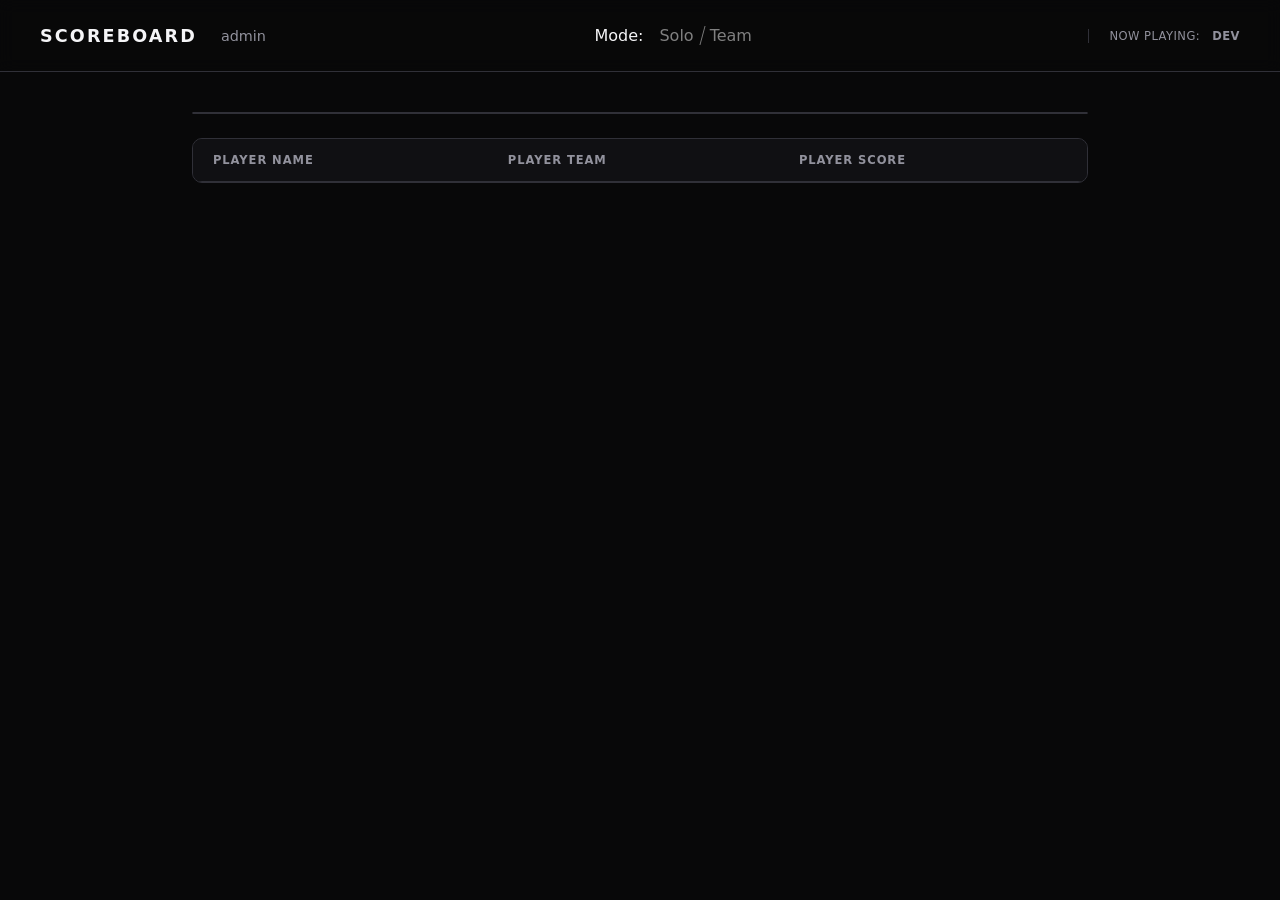
<file: static/index.html>
<head>
    <title>scoreboard</title>

    <link
        rel="stylesheet"
        href="./index.css"
    >

    <script
        async
        src="./index.mjs"
        type="module"
    ></script>

    <script
        async
        src="./announcement.mjs"
        type="module"
    ></script>
    
    <script
        async
        src="./color.mjs"
        type="module"
            ></script>
</head>

<body>
    <div
        id="winnerBanner"
        hidden
    >
        <div class="winnerText">
            <span class="winnerName"></span>
            <span>wins!</span>
        </div>

        <div class="winnerTimer">
            <div class="winnerTimerBar"></div>
        </div>
    </div>


    <nav>
        <div>
            <a
                id="title"
                href="/"
            >
                SCOREBOARD
            </a>

            <a href="/admin.html">
                admin
            </a>
        </div>


        <div id="gameMode">
            <span "gameModeHeading">Mode:</span>
            <div id="gameModeStatus">
                <div class="option">
                    <span class="playerMode">Solo</span>
                </div>
                <div class="option">
                    <span class="teamMode">Team</span>
                </div>
            </div>
            <script type="module" src="gamemode.mjs"></script>
        </div>
        <div id="navStatus">
            <p id="np">
                Now playing:
                <span id="playing">dev</span>
            </p>
        </div>
    </nav>


    <div id="pageBody">
        <div id="mainView">

            <div id="teams">
                <table>
                    <tbody>
                        <template>
                            <tr>
                                <td class="teamName"></td>
                                <td class="teamTotalScore"></td>
                            </tr>
                        </template>
                    </tbody>
                </table>
            </div>


            <div id="scores">
                <table>
                    <thead>
                        <tr>
                            <th>Player Name</th>
                            <th>Player Team</th>
                            <th>Player Score</th>
                        </tr>
                    </thead>

                    <tbody>
                        <template>
                            <tr>
                                <td class="name">
                                    name
                                </td>

                                <td class="team">
                                    team
                                </td>

                                <td class="score">
                                    score
                                </td>
                            </tr>
                        </template>
                    </tbody>
                </table>
            </div>


        </div>
    </div>
</body>
</file>
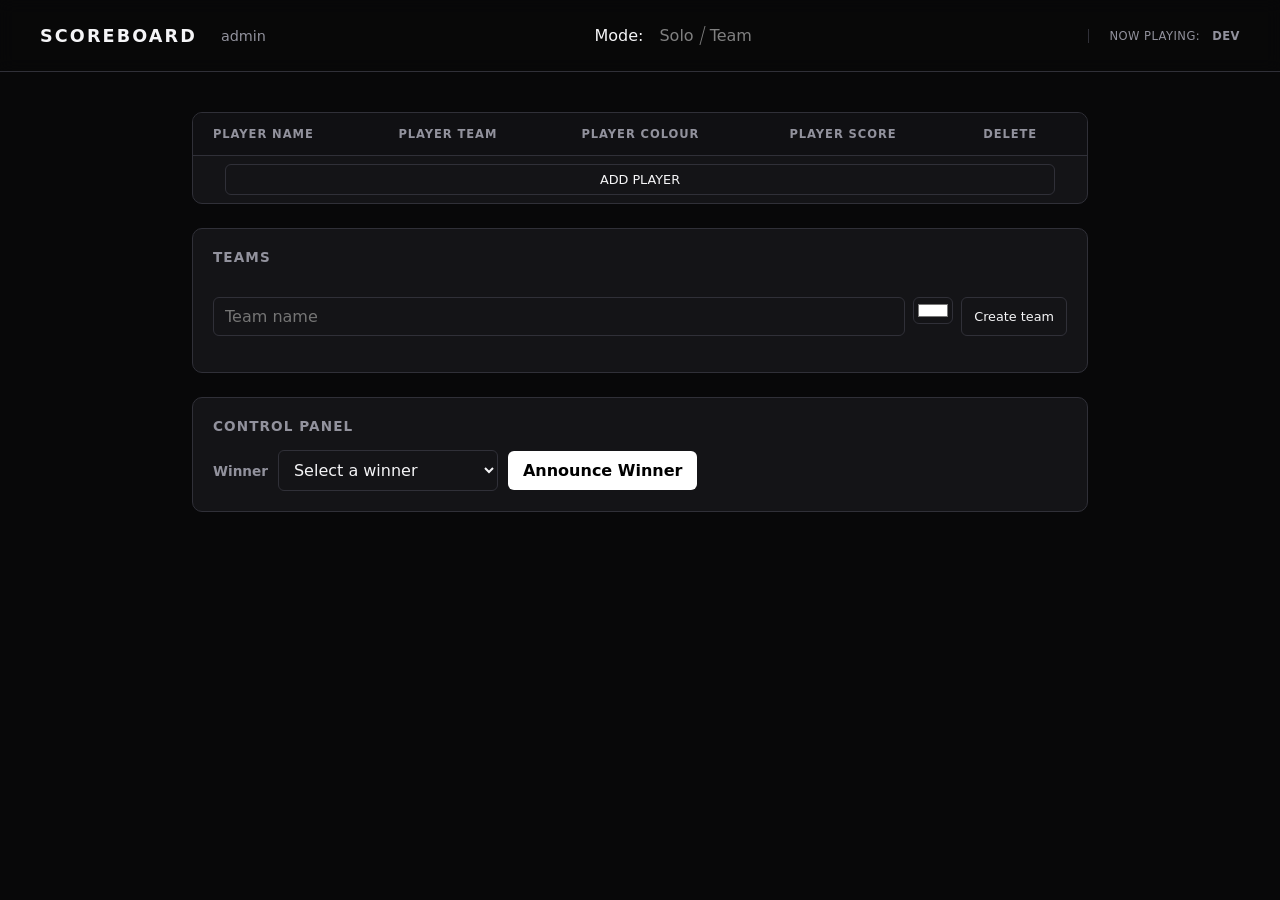
<file: static/admin.html>
<head>
    <title>scoreboard admin</title>
    <link rel="stylesheet" href="./index.css">
</head>

<body>
    <nav>
        <div>
            <a id="title" href="/">SCOREBOARD</a>
            <a href="/admin.html">admin</a>
        </div>


         <div id="gameMode">
            <span "gameModeHeading">Mode:</span>
            <div id="gameModeStatus">
                <div class="option">
                    <span class="playerMode">Solo</span>
                </div>
                <div class="option">
                    <span class="teamMode">Team</span>
                </div>
            </div>
            <script type="module" src="gamemode.mjs"></script>
        </div>
        <p id="np">
            Now playing:
            <span id="playing">dev</span>
        </p>
    </nav>

    <div id="pageBody">
        <div id="mainView">
            <div id="players">
                <table>
                    <thead>
                        <tr>
                            <th>Player Name</th>
                            <th>Player Team</th>
                            <th>Player Colour</th>
                            <th>Player Score</th>
                            <th>Delete</th>
                        </tr>
                    </thead>

                    <tbody>
                        <template id="player">
                            <tr>
                                <td class="name" contenteditable="true" onkeydown="editName(event)" onblur="saveName(event)">name</td>

                                <td class="team">
                                    <select class="teamSelect"></select>
                                </td>
                                <td class="playerColPicker">
                                    <input class="teamColor" type="color" value="#ffffff" title="Team color"
                                        onchange="setPlayerColor(event)">
                                </td>
                                <td
                                    class="score"
                                    contenteditable="true"
                                    onkeydown="editScore(event)"
                                    onblur="saveScore(event)"
                                >75</td>
                                <td class="delete" onclick="deletePlayer(event)">
                                    <span>XXX</span>
                                </td>
                            </tr>
                        </template>
                    </tbody>
                </table>
                <script src="addPlayer.mjs" type="module"></script>
                <button id="addPlayer" onclick="addPlayer(event)">ADD PLAYER</button>
            </div>

            <div id="teamManager">
                <div class="adminPanelHeader">
                    <h2>Teams</h2>
                </div>

                <div id="teams">
                    <template id="team">
                        <div class="teamAdmin">
                            <input
                                class="teamColor"
                                type="color"
                                value="#ffffff"
                                title="Team color"
                            >

                            <span class="teamName">Team</span>

                            <button
                                class="deleteTeam"
                                onclick="deleteTeam(event)"
                            >
                                Delete
                            </button>
                        </div>
                    </template>
                </div>

                <form id="createTeam">
                    <input
                        id="newTeamName"
                        type="text"
                        placeholder="Team name"
                        maxlength="32"
                        autocomplete="off"
                        required
                    >

                    <input
                        id="newTeamColor"
                        type="color"
                        value="#ffffff"
                        title="Team color"
                    >

                    <button type="submit">
                        Create team
                    </button>
                </form>
            </div>

            <div id="controlPanel">
                <div class="adminPanelHeader">
                    <h2>Control Panel</h2>
                </div>

                <div id="winnerControls">
                    <label for="winnerSelect">
                        Winner
                    </label>

                    <select id="winnerSelect">
                        <option value="">
                            Select a winner
                        </option>
                    </select>

                    <button id="announceWinner">
                        Announce Winner
                    </button>
                </div>
            </div>

        </div>
    </div>
    <script type="module" src="./admin.mjs"></script>
</body>
</file>
<file: static/index.css>
:root {
    color-scheme: dark;

    --bg: #080809;
    --surface: #141417;
    --surface-hover: #1c1c21;
    --border: #303038;
    --text: #f5f5f7;
    --muted: #92929d;
    --accent: #ffffff;
    --danger: #ff5c5c;

    font-family:
        Inter,
        ui-sans-serif,
        system-ui,
        -apple-system,
        BlinkMacSystemFont,
        "Segoe UI",
        sans-serif;
}


/* ==================================================
   Global
   ================================================== */

* {
    box-sizing: border-box;
}

html,
body {
    margin: 0;
    min-height: 100%;
}

body {
    background-color: var(--bg);
    color: var(--text);
    font-size: 16px;
    --theme-primary: var(--winning-color);
    /*
     * Subtle geometric texture.
     *
     * The background remains almost entirely black.
     * The triangles are intentionally very dark and
     * widely spaced so they don't compete with the UI.
     */

    background-image:
        linear-gradient(
            135deg,
            transparent 0 49.5%,
            var(--theme-primary) 50%,
            transparent 50.5%
        ),
        linear-gradient(
            315deg,
            transparent 0 49.5%,
            var(--theme-primary) 50%,
            transparent 50.5%
        );

    background-size:
        260px 260px,
        340px 340px;

    background-position:
        30px 70px,
        170px 210px;

    background-attachment: fixed;
}

a {
    color: var(--text);
    text-decoration: none;
}

a:hover {
    text-decoration: underline;
}


/* ==================================================
   Navigation
   ================================================== */

nav {
    height: 72px;
    padding: 0 40px;

    display: flex;
    align-items: center;
    justify-content: space-between;

    border-bottom: 1px solid var(--border);

    background:
        rgba(8, 8, 9, 0.88);

    backdrop-filter: blur(8px);
}

nav > div:first-child {
    display: flex;
    align-items: center;
    gap: 24px;
}

#title {
    font-size: 1.1rem;
    font-weight: 800;
    letter-spacing: 0.12em;
}

nav > div:first-child > a:not(#title) {
    color: var(--muted);
    font-size: 0.9rem;
}

nav > div:first-child > a:not(#title):hover {
    color: var(--text);
}


/* ==================================================
   Player identity
   ================================================== */

#playerIdentity {
    margin: 0 32px 0 auto;

    color: var(--muted);
    font-size: 0.8rem;
    white-space: nowrap;
}

#playerName {
    width: 120px;
    min-height: 28px;

    margin-left: 4px;
    padding: 3px 7px;

    display: inline-block;

    border: 1px solid #555;
    border-radius: 4px;

    background: #111;
    color: #fff;

    outline: none;

    font: inherit;
    font-weight: 700;

    cursor: text;
}

#playerName:focus {
    border-color: #888;
    background: #161619;
}


/* ==================================================
   Now playing
   ================================================== */

#navStatus {
    display: flex;
    align-items: center;
    gap: 24px;
}

#navStatus p {
    margin: 0;
}

#np {
    padding-left: 20px;

    border-left: 1px solid var(--border);

    color: var(--muted);
    font-size: 0.72rem;
    letter-spacing: 0.04em;
    text-transform: uppercase;
}

#playing {
    margin-left: 8px;

    color: var(--muted);
    font-weight: 700;
}


/* ==================================================
   General layout
   ================================================== */

#mainView {
    margin: auto 15%;
    display: flex;
    flex-direction: column;
    gap: 24px;
}

#mainView > div {
    background: var(--surface);
    border: 1px solid var(--border);
    border-radius: 10px;
    overflow: hidden;
}


/* ==================================================
   Public scoreboard layout
   ================================================== */

#pageBody {
    width: 100%;
    margin: 40px auto;

    display: grid;
    grid-template-columns: minmax(0, 1fr);
    gap: 24px;
}

/* ==================================================
   Tables
   ================================================== */

table {
    width: 100%;
    border-collapse: collapse;
    table-layout: auto;
}

th {
    padding: 14px 20px;

    background: #101013;
    color: var(--muted);

    font-size: 0.72rem;
    font-weight: 700;
    letter-spacing: 0.08em;
    text-align: left;
    text-transform: uppercase;
}

td {
    padding: 17px 20px;
    border-top: 1px solid var(--border);
}

tbody tr {
    transition:
        filter 100ms ease,
        background-color 100ms ease;
}

tbody tr:hover {
    filter: brightness(1.12);
}


/* ==================================================
   Player score table
   ================================================== */

#scores {
    width: 100%;
    min-width: 0;
    overflow-x: auto;
}

#scores table {
    width: 100%;
}

#scores tbody tr {
    /*
     * The JavaScript supplies --team-color.
     *
     * Only a very small amount of the team color
     * is mixed into the background.
     */
    background:
        color-mix(
            in srgb,
            var(--team-color, #ffffff) 5%,
            var(--surface)
        );
}

#scores tbody tr:hover {
    background:
        color-mix(
            in srgb,
            var(--team-color, #ffffff) 9%,
            var(--surface-hover)
        );
}

#scores .score {
    width: 120px;

    text-align: right;
    font-variant-numeric: tabular-nums;
    font-weight: 700;
}


/* ==================================================
   Team colors
   ================================================== */


#teams tbody tr {
    border-left: 5px solid var(--team-color);

    background:
        color-mix(
            in srgb,
            var(--team-color) 10%,
            var(--surface)
        );
}

#teams .teamName {
    color: var(--team-color);
    font-weight: 700;
}

#teams .teamTotalScore {
    color: var(--team-color);
    font-weight: 800;
}

#teams td {
    padding-top: 14px;
    padding-bottom: 14px;
}


/* ==================================================
   Player selection
   ================================================== */

#selectPlayer {
    display: flex;
    flex-direction: column;
    gap: 8px;

    padding: 16px;

    background: var(--surface);
    border: 1px solid var(--border);
    border-radius: 10px;
}

#selectPlayer > div {
    min-height: 52px;
    padding: 10px 14px;

    display: flex;
    align-items: center;
    gap: 12px;

    background: #101013;
    border: 1px solid var(--border);
    border-radius: 7px;

    cursor: pointer;

    transition:
        background 100ms ease,
        border-color 100ms ease,
        transform 100ms ease;
}

#selectPlayer > div:hover {
    background: var(--surface-hover);
    border-color: #50505a;
    transform: translateX(2px);
}

#selectPlayer > div:active {
    transform: translateX(2px) scale(0.99);
}

#selectPlayer .name {
    margin: 0;
    font-weight: 600;
}

#selectPlayer .mytest {
    width: 8px;
    height: 8px;

    flex: 0 0 auto;

    border-radius: 50%;
    background: #55555e;
}


/* ==================================================
   Disabled player selection
   ================================================== */

#selectPlayer.disabled {
    opacity: 0.35;
    filter: grayscale(1);
}

#selectPlayer.disabled > div {
    cursor: not-allowed;
    pointer-events: none;
}

#selectPlayer.disabled > div:hover {
    background: #101013;
    border-color: var(--border);
    transform: none;
}


/* ==================================================
   Contenteditable
   ================================================== */

[contenteditable="true"] {
    cursor: text;
    outline: none;
}

[contenteditable="true"]:focus {
    background: #25252b;
    box-shadow: inset 0 0 0 1px #66666f;
}


/* ==================================================
   Admin assignments
   ================================================== */

#assigns {
    padding: 16px;
}

.assignee {
    display: grid;
    grid-template-columns: 1fr 1fr auto;
    align-items: center;
    gap: 16px;

    padding: 14px 16px;

    background: #101013;
    border: 1px solid var(--border);
    border-radius: 7px;
}

.assignee + .assignee {
    margin-top: 8px;
}

.assignee p {
    margin: 0;
}

.assignee .name {
    font-weight: 600;
}

.assignee .owner {
    color: var(--muted);
    font-size: 0.9rem;
}


/* ==================================================
   Buttons
   ================================================== */

button {
    padding: 7px 12px;

    background: transparent;
    color: var(--text);

    border: 1px solid var(--border);
    border-radius: 6px;

    font: inherit;
    font-size: 0.8rem;

    cursor: pointer;
}

button:hover {
    background: var(--surface-hover);
    border-color: #50505a;
}

button:active {
    background: #25252b;
}


/* ==================================================
   Team manager
   ================================================== */

#teamManager {
    padding: 20px;
}

.adminPanelHeader {
    margin-bottom: 16px;
}

.adminPanelHeader h2 {
    margin: 0;

    font-size: 0.85rem;
    font-weight: 700;
    letter-spacing: 0.08em;
    text-transform: uppercase;
    color: var(--muted);
}

#teams {
    flex-direction: column;
    gap: 8px;
    display: flex;
}

body:not([admin]) {
    &[mode="player"] #teams {
        display: none;
    }
}

.teamAdmin {
    display: grid;
    grid-template-columns: 32px 1fr auto;
    align-items: center;
    gap: 12px;

    padding: 10px 12px;

    background: #101013;
    border: 1px solid var(--border);
    border-radius: 7px;
}

.teamAdmin .teamName {
    font-weight: 600;
}

.teamColor {
    width: 28px;
    height: 28px;
    padding: 2px;

    background: transparent;
    border: 1px solid var(--border);
    border-radius: 5px;

    cursor: pointer;
}

.deleteTeam {
    color: var(--muted);
}

.deleteTeam:hover {
    color: var(--danger);
    border-color: var(--danger);
}


/* ==================================================
   Team creation
   ================================================== */

#createTeam {
    margin-top: 16px;

    display: flex;
    gap: 8px;
}

#createTeam input[type="text"] {
    min-width: 0;
    flex: 1;

    padding: 9px 11px;

    background: var(--surface);
    color: var(--text);

    border: 1px solid var(--border);
    border-radius: 6px;

    font: inherit;
}

#createTeam input[type="text"]:focus {
    outline: none;
    border-color: #66666f;
}

#createTeam input[type="color"] {
    width: 40px;
    padding: 2px;

    background: var(--surface);
    border: 1px solid var(--border);
    border-radius: 6px;

    cursor: pointer;
}


/* ==================================================
   Control panel
   ================================================== */

#controlPanel {
    padding: 20px;
}

#winnerControls {
    display: flex;
    align-items: center;
    gap: 10px;
}

#winnerControls label {
    color: var(--muted);
    font-size: 0.85rem;
    font-weight: 600;
}

#winnerSelect {
    min-width: 220px;
    padding: 9px 11px;

    background: var(--surface);
    color: var(--text);

    border: 1px solid var(--border);
    border-radius: 6px;

    font: inherit;
}

#winnerSelect:focus {
    outline: none;
    border-color: #66666f;
}

#announceWinner {
    padding: 9px 14px;

    background: var(--winner-accent, #fff);
    color: #000;

    border: 1px solid transparent;
    border-radius: 6px;

    font: inherit;
    font-weight: 700;

    cursor: pointer;
}

#announceWinner:hover {
    filter: brightness(0.9);
}


/* ==================================================
   Winner banner
   ================================================== */

#winnerBanner {
    --winner-color: #ffffff;

    position: fixed;
    z-index: 1000;

    top: 42%;
    left: -10%;

    width: 120%;

    background: var(--winner-color);
    color: #000;

    text-align: center;

    font-size: 3.5rem;
    font-weight: 900;

    letter-spacing: 0.06em;
    text-transform: uppercase;

    transform:
        rotate(-8deg)
        translateY(-80px);

    opacity: 0;

    cursor: pointer;
    pointer-events: none;

    box-shadow:
        0 12px 40px rgba(0, 0, 0, 0.4);

    transition:
        opacity 0.3s ease,
        transform 0.3s ease;
}

#winnerBanner.visible {
    opacity: 1;

    transform:
        rotate(-8deg)
        translateY(0);

    pointer-events: auto;
}


/* ==================================================
   Winner text
   ================================================== */

.winnerText {
    display: flex;

    align-items: center;
    justify-content: center;

    gap: 0.3em;

    padding: 18px 0 14px;
}


/* ==================================================
   Winner timer
   ================================================== */

.winnerTimer {
    width: 100%;
    height: 8px;

    display: flex;
    align-items: center;
    justify-content: center;

    position: relative;

    margin-bottom: 2px;

    z-index: 2;
}

.winnerTimerBar {
    width: 50%;
    height: 8px;

    background: #000;

    border-radius: 999px;

    transform: scaleX(1);
    transform-origin: center center;

    will-change: transform;

    transition: none;
}


/* ==================================================
   Winner hover
   ================================================== */

#winnerBanner.visible:hover {
    transform:
        rotate(-8deg)
        translateY(0)
        scale(1.025);
}


/* ==================================================
   Responsive
   ================================================== */

@media (max-width: 800px) {
    nav {
        padding: 0 20px;
    }

    #playerIdentity {
        margin-right: 16px;
    }

    #np {
        display: none;
    }

    #pageBody {
        width: min(100% - 24px, 700px);
        margin: 24px auto;

        grid-template-columns: 1fr;
    }

    #selectPlayer {
        order: -1;
    }

    #mainView {
        width: min(100% - 24px, 700px);
        margin: 24px auto;
    }
}


@media (max-width: 600px) {
    #createTeam {
        display: grid;
        grid-template-columns: 1fr 40px;
    }

    #createTeam button {
        grid-column: 1 / -1;
    }

    #winnerControls {
        align-items: stretch;
        flex-direction: column;
    }

    #winnerSelect {
        width: 100%;
    }
}


@media (max-width: 500px) {
    th,
    td {
        padding: 12px 10px;
    }

    th {
        font-size: 0.65rem;
    }

    .assignee {
        grid-template-columns: 1fr auto;
    }

    .assignee .owner {
        grid-column: 1;
    }

    .assignee button {
        grid-column: 2;
        grid-row: 1 / 3;
    }

    #playerIdentity {
        font-size: 0.72rem;
    }

    #playerName {
        width: 100px;
    }
}

#addPlayer {
    margin: 8px 32px;
    width: calc(100% - 64px);
}

table {
    border-bottom: 1px solid;
    border-color: var(--border);
}
td.score:hover, td.name:hover {
    border: 1px solid #333;
}

td.delete {
    padding-top: 5px;
    padding-bottom: 5px;
}
td.delete > span {
    display: flex;
    justify-content: center;
    width: 100%;
    border: 1px solid #272727;
    color: #555;
    padding:5px;
    &:hover {
        border: 1px solid #cc0000;
        border-radius: 2px;
        background-color: #550000;
        color: red;
        transform: skew(-5deg);
    }
}

/* game mode */

#gameMode {
    display: flex;
    align-items: center;
    gap: 8px;

    &[admin]:hover {
        cursor: pointer;
    }

    &[mode="player"] .playerMode {
        color: white;
        font-weight: bold;
    }

    &[mode="team"] .teamMode {
        color: white;
        font-weight: bold;
    }

    & > #gameModeStatus {
        color: grey;
        padding: 2px 8px;
        display: flex;
        gap: 16px;

        & > .option {
            margin: 8px 0px;
        }
        /* Full-height diagonal divider */
        & > .option + .option {
            position: relative;
            &::before {
              content: "";
              position: absolute;
              left: -8px;
              top: 0;
              bottom: 0;
              width: 1px;
              background: #777;
              transform: skewX(-15deg);
          }
        }
    }
}
</file>
